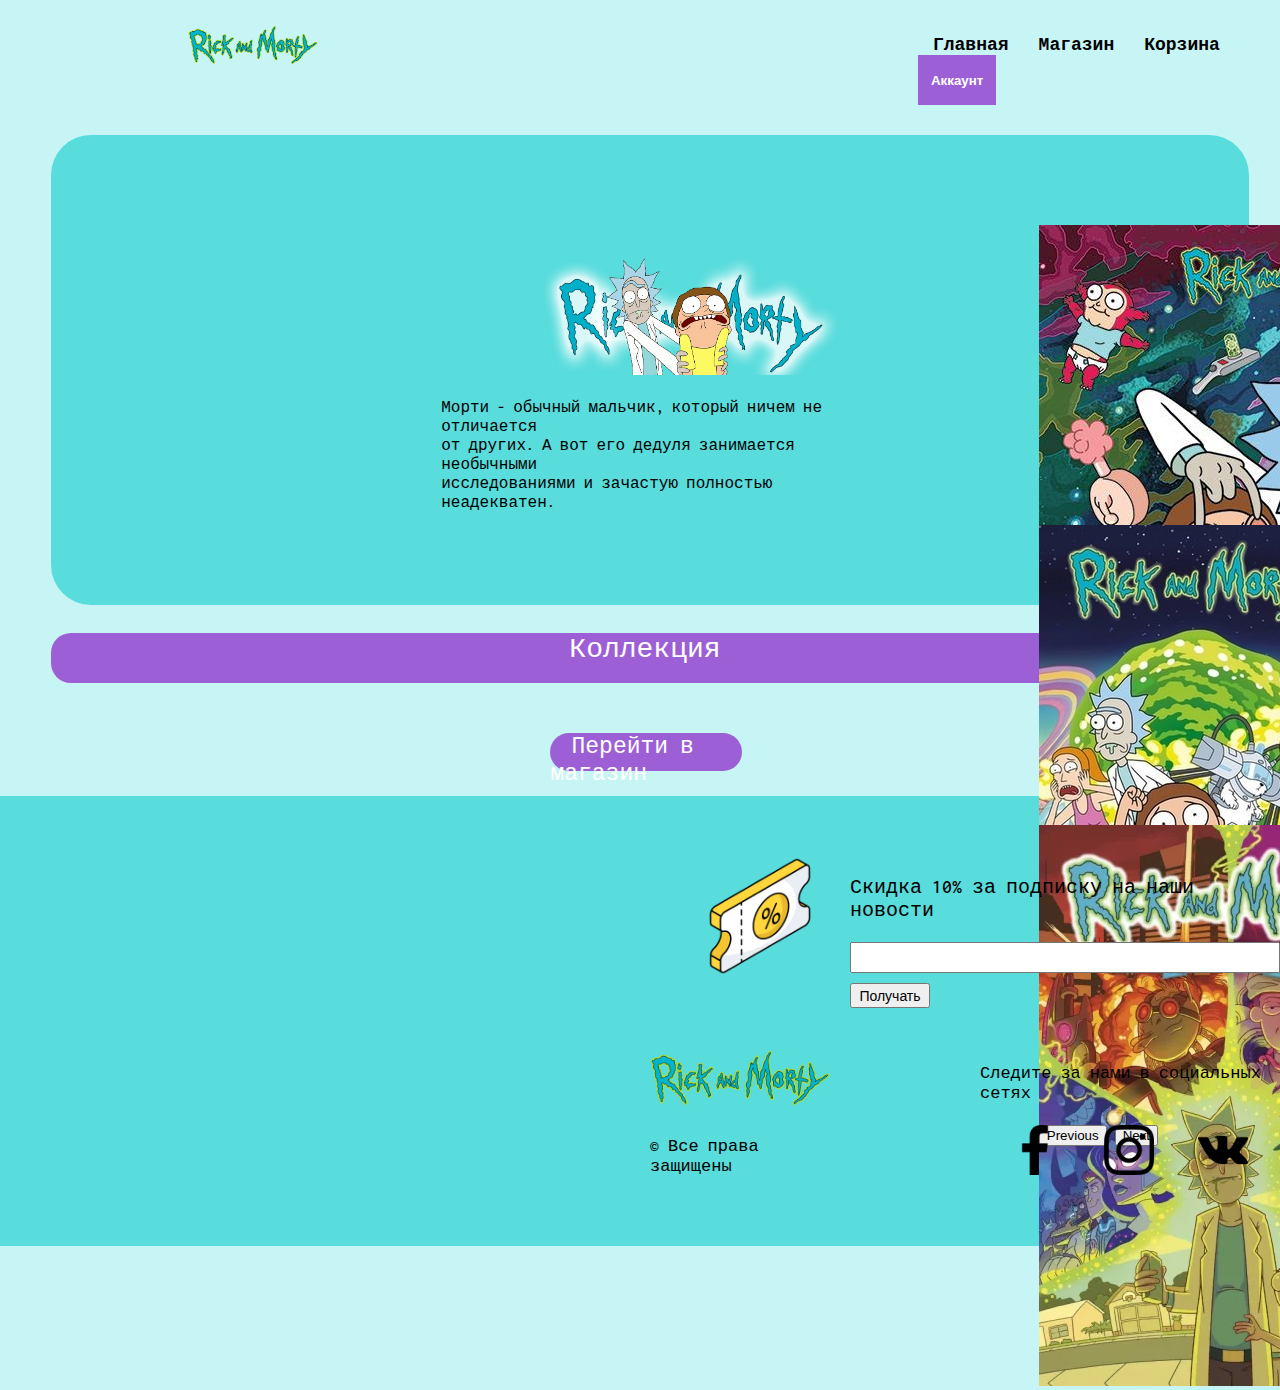
<file: index.html>
<!DOCTYPE html>
<html lang="en">

<head>
    <meta charset="UTF-8">
    <meta name="viewport" content="width=device-width, initial-scale=1.0">
    <title>Document</title>

    <link rel="preconnect" href="https://fonts.googleapis.com">
    <link rel="preconnect" href="https://fonts.gstatic.com" crossorigin>
    <link href="https://fonts.googleapis.com/css2?family=Inconsolata:wght@500&display=swap" rel="stylesheet">

    <link href="https://cdn.jsdelivr.net/npm/bootstrap@5.3.0/dist/css/bootstrap.min.css" rel="stylesheet" integrity="sha384-9ndCyUaIbzAi2FUVXJi0CjmCapSmO7SnpJef0486qhLnuZ2cdeRhO02iuK6FUUVM" crossorigin="anonymous">

    <link rel="stylesheet" href="style.css">
</head>

<body>
    <script src="https://cdn.jsdelivr.net/npm/bootstrap@5.3.0/dist/js/bootstrap.bundle.min.js" integrity="sha384-geWF76RCwLtnZ8qwWowPQNguL3RmwHVBC9FhGdlKrxdiJJigb/j/68SIy3Te4Bkz" crossorigin="anonymous"></script>
    <div class="header">
        <div class="logo"><img src="Rick-And-Morty-Logo.png" alt="123"></div>
        <nav class="text-header"><a href="index.html">Главная</a><a href="shop.html">Магазин</a><a href="basket.html">Корзина</a><button onclick="Sign()">Аккаунт</button></nav>
    </div>
    <div class="first-body">
        <div class="poster-box">
            <img src="Rick_and_Morty_Logo_and_Image.webp" alt="1234">
            <p> Морти - обычный мальчик, который ничем не отличается <br>
                от других. А вот его дедуля занимается необычными <br>
                исследованиями и зачастую полностью неадекватен.</p>
        </div>
        <div id="carouselExampleInterval" class="carousel slide" data-bs-ride="carousel">
            <div class="carousel-inner">
              <div class="carousel-item active" data-bs-interval="1300">
                <img src="poster2.jpg" class="d-block w-100" alt="...">
              </div>
              <div class="carousel-item" data-bs-interval="1300">
                <img src="poster3.jpg" class="d-block w-100" alt="...">
              </div>
              <div class="carousel-item" data-bs-interval="1300">
                <img src="poster1r.webp" class="d-block w-100" alt="...">
              </div>
            </div>
            <button class="carousel-control-prev" type="button" data-bs-target="#carouselExampleInterval" data-bs-slide="prev">
              <span class="carousel-control-prev-icon" aria-hidden="true"></span>
              <span class="visually-hidden">Previous</span>
            </button>
            <button class="carousel-control-next" type="button" data-bs-target="#carouselExampleInterval" data-bs-slide="next">
              <span class="carousel-control-next-icon" aria-hidden="true"></span>
              <span class="visually-hidden">Next</span>
            </button>
          </div>
    </div>
    <div class="title"><p>Коллекция</p></div>
    <div class="cards-container"> </div>
    <div class="shop-btn"><a href="shop.html">Перейти в магазин</a></div>
    <div class="coupon">
      <div class="img-coupon"><img src="coupon.png" alt=""></div>
      <div class="text-coupon">
        <p>Скидка 10% за подписку
          на наши новости</p>
          <div class="input-coupon">
            <input type="text" id="searchInput"/>
            <button onclick="clearSearch()">Получать</button>
          </div>
      </div>
    </div>
    <div class="down-body">
      <div class="logo-down">
        <img src="Rick-And-Morty-Logo.png" alt="">
        <p>© Все права защищены</p>
      </div>
      <div class="contacts">
        <p>Следите за нами в социальных сетях</p>
        <img src="free-icon-facebook-app-symbol-20837.png" alt="">
        <img src="free-icon-instagram-1384031.png" alt="">
        <img src="free-icon-vk-logo-of-social-network-39699.png" alt="">
      </div>
    </div>

    <script>
      const box = document.querySelector('.cards-container');

function getRandom(min,max){
  return Math.floor(Math.random()*(max-min)) + min;
}

fetch(`https://rickandmortyapi.com/api/character?page=1`, {
    headers: {
        "characters": "https://rickandmortyapi.com/api/character",
        "locations": "https://rickandmortyapi.com/api/location",
        "episodes": "https://rickandmortyapi.com/api/episode"
    }
  })
    .then(res => res.json())
    .then(data => {
      box.innerHTML = '';
      let character = data.results;
      for(let i = 0; i < 9; i++){
        box.innerHTML += `
        <div class="card">
            <div class="img-card"><img src="${character[i].image}"/></div>
            <div class="text-card">
                <h3>${character[i].name}</h3>
                <p>${character[i].status} - ${character[i].species} <br> Gender: ${character[i].gender}</p>
                <h4>Price: ${getRandom(200, 4000)}$</h4>
            </div>
        </div>
        `
      }
    });
    </script>

    <script src="script.js"></script>
</body>
</html>
</file>
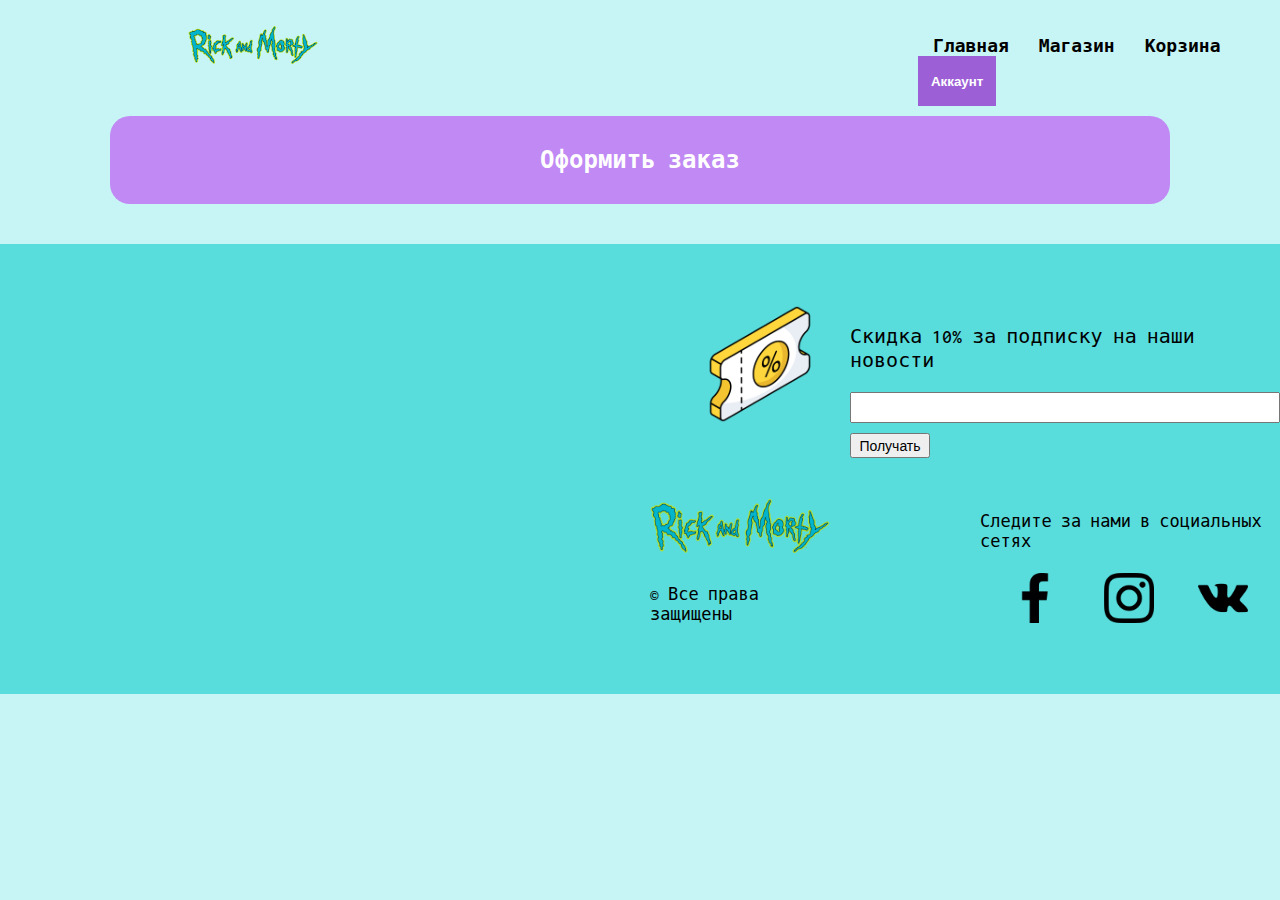
<file: basket.html>
<!DOCTYPE html>
<html lang="en">

<head>
    <meta charset="UTF-8">
    <meta name="viewport" content="width=device-width, initial-scale=1.0">
    <title>Document</title>

    <link rel="preconnect" href="https://fonts.googleapis.com">
    <link rel="preconnect" href="https://fonts.gstatic.com" crossorigin>
    <link href="https://fonts.googleapis.com/css2?family=Inconsolata:wght@500&display=swap" rel="stylesheet">

    <link href="https://cdn.jsdelivr.net/npm/bootstrap@5.3.0/dist/css/bootstrap.min.css" rel="stylesheet" integrity="sha384-9ndCyUaIbzAi2FUVXJi0CjmCapSmO7SnpJef0486qhLnuZ2cdeRhO02iuK6FUUVM" crossorigin="anonymous">

    <link rel="stylesheet" href="style.css">
</head>

<body>
    <script src="https://cdn.jsdelivr.net/npm/bootstrap@5.3.0/dist/js/bootstrap.bundle.min.js" integrity="sha384-geWF76RCwLtnZ8qwWowPQNguL3RmwHVBC9FhGdlKrxdiJJigb/j/68SIy3Te4Bkz" crossorigin="anonymous"></script>
    <div class="header">
        <div class="logo"><img src="Rick-And-Morty-Logo.png" alt="123"></div>
        <nav class="text-header"><a href="index.html">Главная</a><a href="shop.html">Магазин</a><a href="basket.html">Корзина</a><button onclick="Sign()">Аккаунт</button></nav>
    </div>


    <div class="buy">
      <h2 align="center">Оформить заказ</h2>
      <div class="cards-basket"> </div>
      <div class="price-button"></div>
    </div>


    <div class="coupon">
      <div class="img-coupon"><img src="coupon.png" alt=""></div>
      <div class="text-coupon">
        <p>Скидка 10% за подписку
          на наши новости</p>
          <div class="input-coupon">
            <input type="text" id="searchInput"/>
            <button onclick="clearSearch()">Получать</button>
          </div>
      </div>
    </div>
    <div class="down-body">
      <div class="logo-down">
        <img src="Rick-And-Morty-Logo.png" alt="">
        <p>© Все права защищены</p>
      </div>
      <div class="contacts">
        <p>Следите за нами в социальных сетях</p>
        <img src="free-icon-facebook-app-symbol-20837.png" alt="">
        <img src="free-icon-instagram-1384031.png" alt="">
        <img src="free-icon-vk-logo-of-social-network-39699.png" alt="">
      </div>
    </div>
    <script src="script.js"></script>
</body>
</html>
</file>
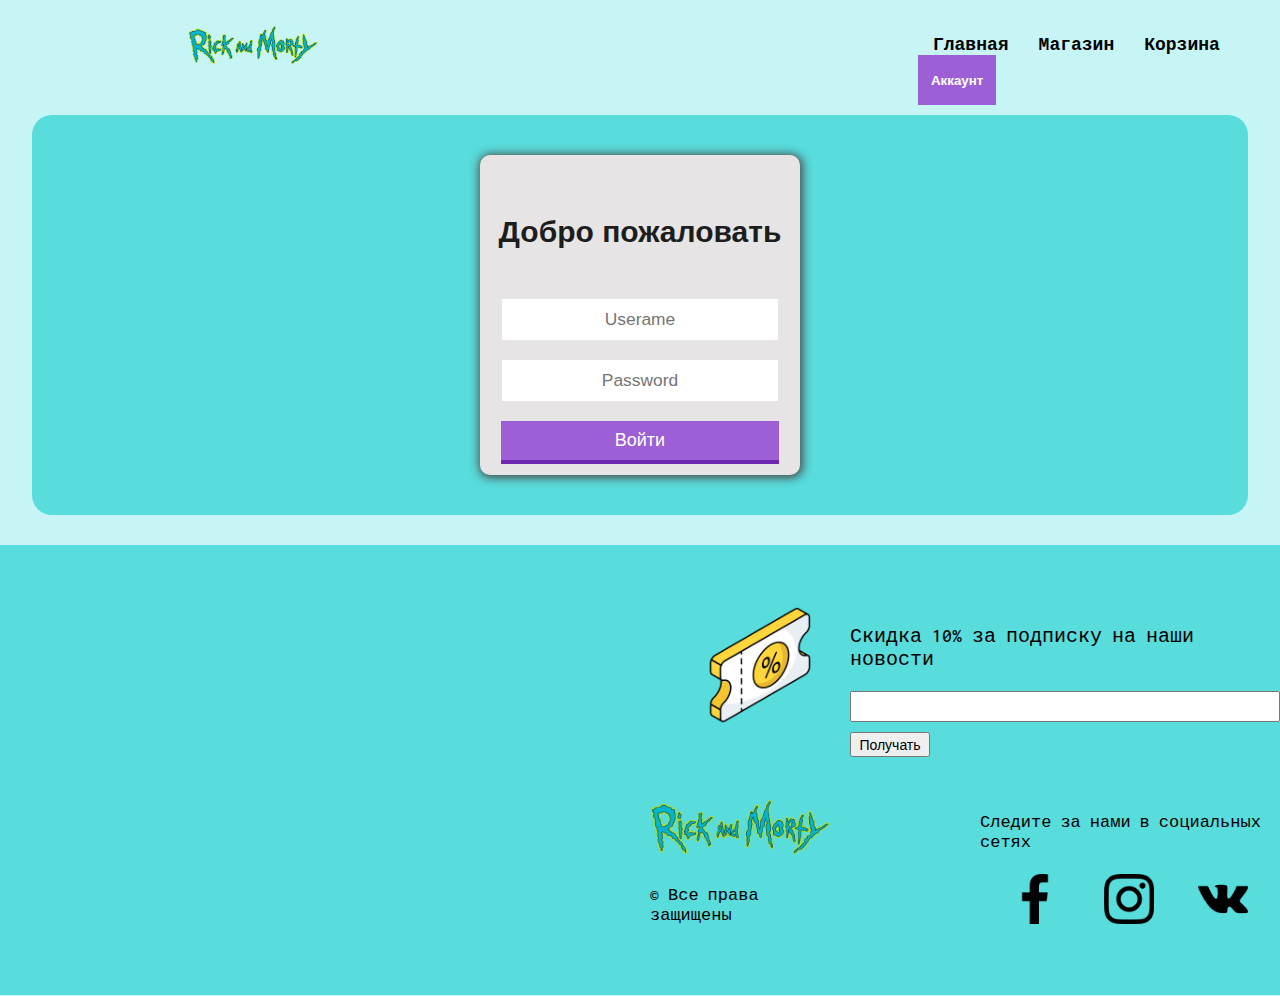
<file: login.html>
<!DOCTYPE html>
<html lang="en">

<head>
    <meta charset="UTF-8">
    <meta name="viewport" content="width=device-width, initial-scale=1.0">
    <title>Document</title>

    <link rel="preconnect" href="https://fonts.googleapis.com">
    <link rel="preconnect" href="https://fonts.gstatic.com" crossorigin>
    <link href="https://fonts.googleapis.com/css2?family=Inconsolata:wght@500&display=swap" rel="stylesheet">

    <link href="https://cdn.jsdelivr.net/npm/bootstrap@5.3.0/dist/css/bootstrap.min.css" rel="stylesheet" integrity="sha384-9ndCyUaIbzAi2FUVXJi0CjmCapSmO7SnpJef0486qhLnuZ2cdeRhO02iuK6FUUVM" crossorigin="anonymous">

    <link rel="stylesheet" href="style.css">
</head>

<body>
    <script src="https://cdn.jsdelivr.net/npm/bootstrap@5.3.0/dist/js/bootstrap.bundle.min.js" integrity="sha384-geWF76RCwLtnZ8qwWowPQNguL3RmwHVBC9FhGdlKrxdiJJigb/j/68SIy3Te4Bkz" crossorigin="anonymous"></script>
    <div class="header">
        <div class="logo"><img src="Rick-And-Morty-Logo.png" alt="123"></div>
        <nav class="text-header"><a href="index.html">Главная</a><a href="shop.html">Магазин</a><a href="basket.html">Корзина</a><button onclick="Sign()">Аккаунт</button></nav>
    </div>

    <div class="login-page">
      <div class="form-regis">
          <h4>Добро пожаловать</h4>
          <input type="text" placeholder="Userame" class="text-input" id="login-username">
          <input type="password" placeholder="Password" class="text-input" id="login-password">
          <button class="btnLog">Войти</button>
      </div>
    </div>

    <div class="coupon">
      <div class="img-coupon"><img src="coupon.png" alt=""></div>
      <div class="text-coupon">
        <p>Скидка 10% за подписку
          на наши новости</p>
          <div class="input-coupon">
            <input type="text" id="searchInput"/>
            <button onclick="clearSearch()">Получать</button>
          </div>
      </div>
    </div>
    <div class="down-body">
      <div class="logo-down">
        <img src="Rick-And-Morty-Logo.png" alt="">
        <p>© Все права защищены</p>
      </div>
      <div class="contacts">
        <p>Следите за нами в социальных сетях</p>
        <img src="free-icon-facebook-app-symbol-20837.png" alt="">
        <img src="free-icon-instagram-1384031.png" alt="">
        <img src="free-icon-vk-logo-of-social-network-39699.png" alt="">
      </div>
    </div>
    <script src="login.js"></script>
</body>
</html>
</file>
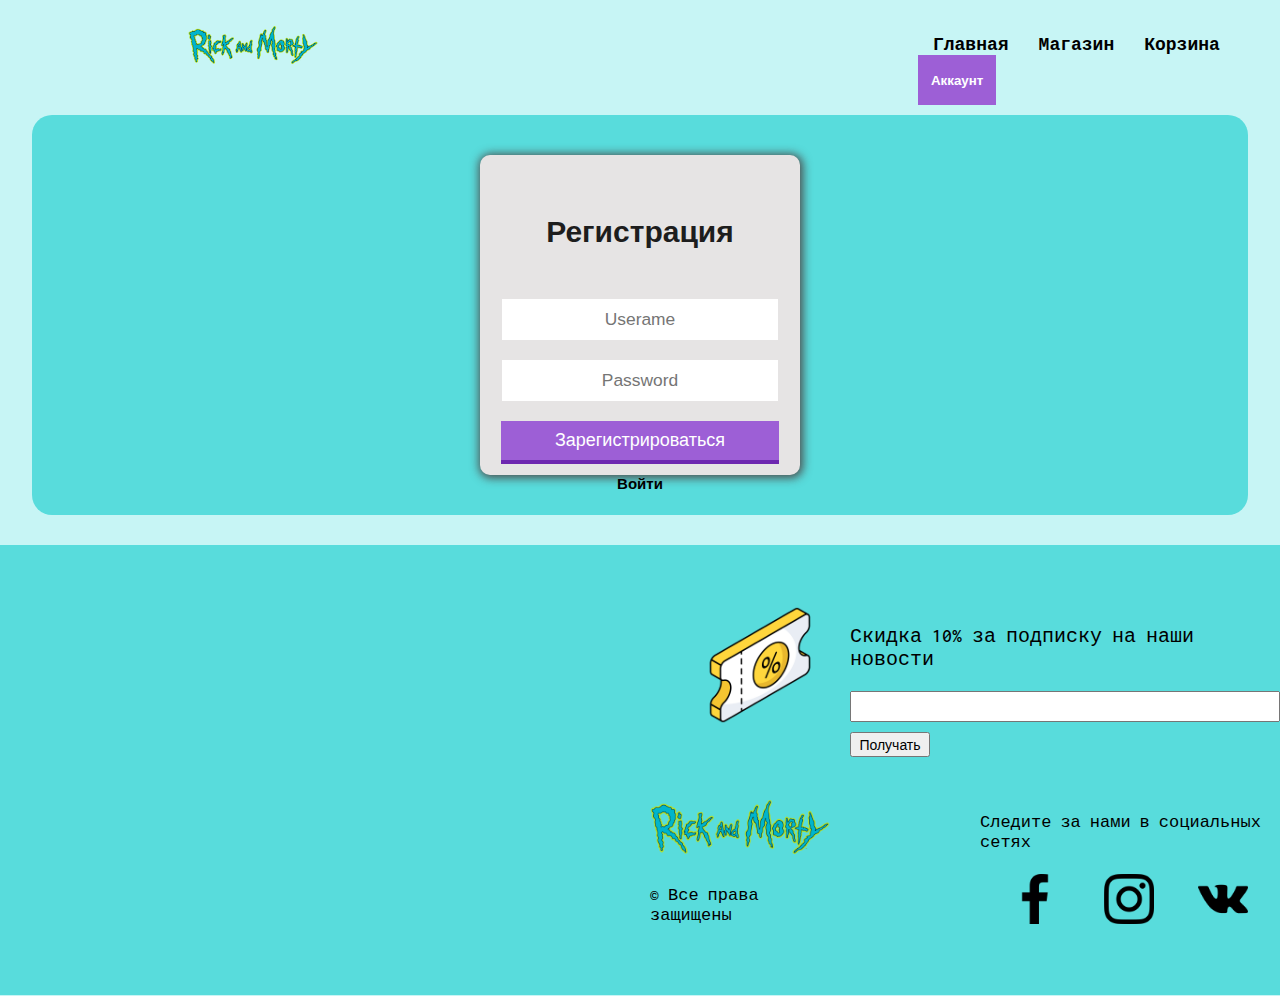
<file: regis.html>
<!DOCTYPE html>
<html lang="en">

<head>
    <meta charset="UTF-8">
    <meta name="viewport" content="width=device-width, initial-scale=1.0">
    <title>Document</title>

    <link rel="preconnect" href="https://fonts.googleapis.com">
    <link rel="preconnect" href="https://fonts.gstatic.com" crossorigin>
    <link href="https://fonts.googleapis.com/css2?family=Inconsolata:wght@500&display=swap" rel="stylesheet">

    <link href="https://cdn.jsdelivr.net/npm/bootstrap@5.3.0/dist/css/bootstrap.min.css" rel="stylesheet" integrity="sha384-9ndCyUaIbzAi2FUVXJi0CjmCapSmO7SnpJef0486qhLnuZ2cdeRhO02iuK6FUUVM" crossorigin="anonymous">

    <link rel="stylesheet" href="style.css">
</head>

<body>
    <script src="https://cdn.jsdelivr.net/npm/bootstrap@5.3.0/dist/js/bootstrap.bundle.min.js" integrity="sha384-geWF76RCwLtnZ8qwWowPQNguL3RmwHVBC9FhGdlKrxdiJJigb/j/68SIy3Te4Bkz" crossorigin="anonymous"></script>
    <div class="header">
        <div class="logo"><img src="Rick-And-Morty-Logo.png" alt="123"></div>
        <nav class="text-header"><a href="index.html">Главная</a><a href="shop.html">Магазин</a><a href="basket.html">Корзина</a><button onclick="Sign()">Аккаунт</button></nav>
    </div>

    
    <div class="login-page">
      <div class="form-regis">
          <h4>Регистрация</h4>
          <input type="text" placeholder="Userame" class="text-input" id="emailInput">
          <input type="password" placeholder="Password" minlength="8" maxlength="20" class="text-input" id="passwordInput">
          <button class="btnRegister">Зарегистрироваться</button>
          <a class="sign" href="login.html"> Войти </a>
      </div>
    </div>


    <div class="coupon">
      <div class="img-coupon"><img src="coupon.png" alt=""></div>
      <div class="text-coupon">
        <p>Скидка 10% за подписку
          на наши новости</p>
          <div class="input-coupon">
            <input type="text" id="searchInput"/>
            <button onclick="clearSearch()">Получать</button>
          </div>
      </div>
    </div>
    <div class="down-body">
      <div class="logo-down">
        <img src="Rick-And-Morty-Logo.png" alt="">
        <p>© Все права защищены</p>
      </div>
      <div class="contacts">
        <p>Следите за нами в социальных сетях</p>
        <img src="free-icon-facebook-app-symbol-20837.png" alt="">
        <img src="free-icon-instagram-1384031.png" alt="">
        <img src="free-icon-vk-logo-of-social-network-39699.png" alt="">
      </div>
    </div>
    <script src="reg.js"></script>
</body>
</html>
</file>
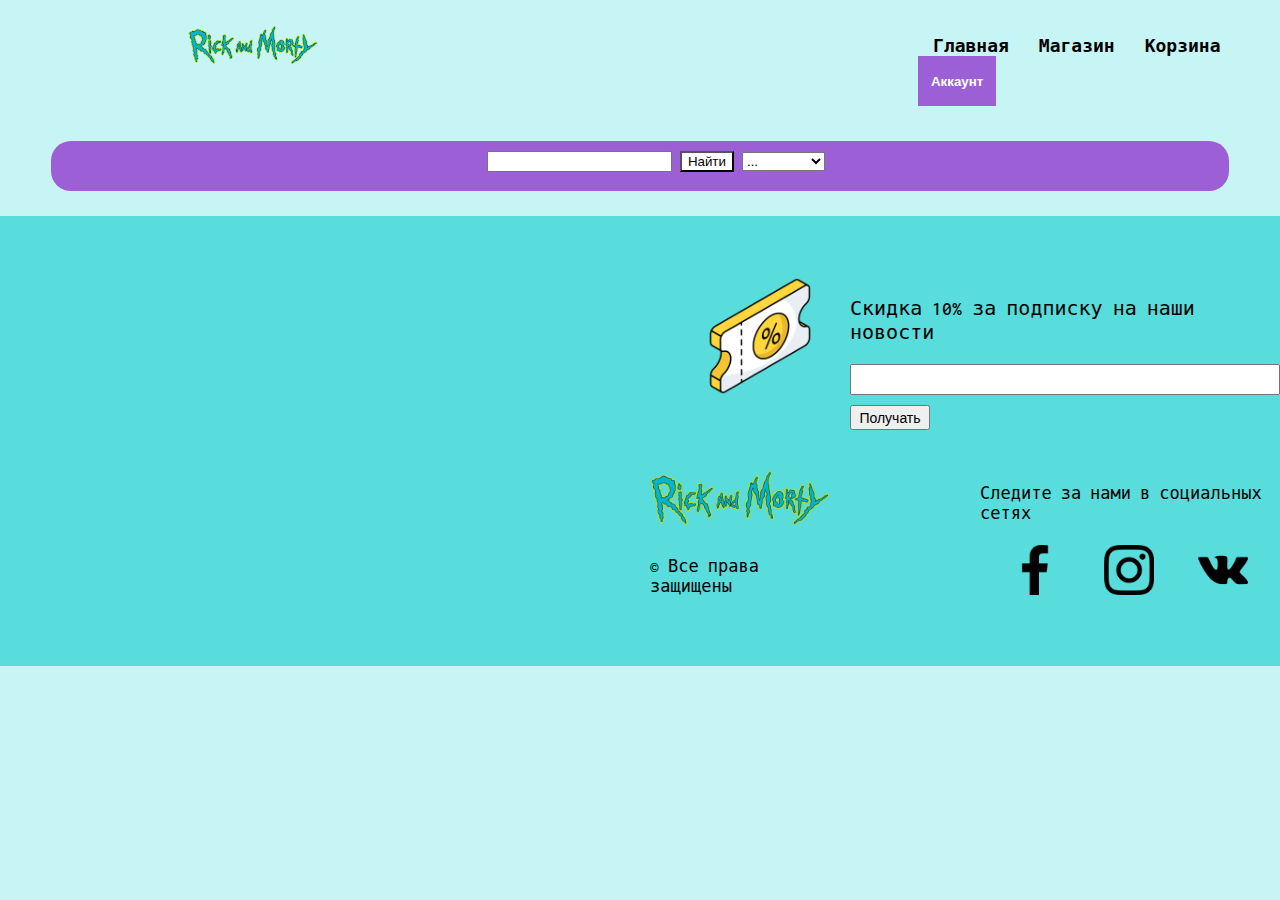
<file: shop.html>
<!DOCTYPE html>
<html lang="en">

<head>
    <meta charset="UTF-8">
    <meta name="viewport" content="width=device-width, initial-scale=1.0">
    <title>Document</title>

    <link rel="preconnect" href="https://fonts.googleapis.com">
    <link rel="preconnect" href="https://fonts.gstatic.com" crossorigin>
    <link href="https://fonts.googleapis.com/css2?family=Inconsolata:wght@500&display=swap" rel="stylesheet">

    <link href="https://cdn.jsdelivr.net/npm/bootstrap@5.3.0/dist/css/bootstrap.min.css" rel="stylesheet" integrity="sha384-9ndCyUaIbzAi2FUVXJi0CjmCapSmO7SnpJef0486qhLnuZ2cdeRhO02iuK6FUUVM" crossorigin="anonymous">

    <link rel="stylesheet" href="style.css">
</head>

<body>
    <script src="https://cdn.jsdelivr.net/npm/bootstrap@5.3.0/dist/js/bootstrap.bundle.min.js" integrity="sha384-geWF76RCwLtnZ8qwWowPQNguL3RmwHVBC9FhGdlKrxdiJJigb/j/68SIy3Te4Bkz" crossorigin="anonymous"></script>
    <div class="header">
        <div class="logo"><img src="Rick-And-Morty-Logo.png" alt="123"></div>
        <nav class="text-header"><a href="index.html">Главная</a><a href="shop.html">Магазин</a><a href="basket.html">Корзина</a><button onclick="Sign()">Аккаунт</button></nav>
    </div>
    <div class="form">
        <input type="text" class="search"> 
        <button class="btn">Найти</button>
        <select class="filter">
            <option value="all">...</option>
            <option value="Alive">Alive</option>
            <option value="Dead">Dead</option>
            <option value="Male">Male</option>
            <option value="Female">Female</option>
            <option value="Human">Human</option>
            <option value="Human">Humanoid</option>
            <option value="Robot">Robot</option>
            <option value="Alien">Alien</option>
            <option value="Unknown">Unknown</option>
        </select>
    </div>

    <div class="cards-shop"></div>

    <div class="coupon">
      <div class="img-coupon"><img src="coupon.png" alt=""></div>
      <div class="text-coupon">
        <p>Скидка 10% за подписку
          на наши новости</p>
          <div class="input-coupon">
            <input type="text" id="searchInput"/>
            <button onclick="clearSearch()">Получать</button>
          </div>
      </div>
    </div>
    <div class="down-body">
      <div class="logo-down">
        <img src="Rick-And-Morty-Logo.png" alt="">
        <p>© Все права защищены</p>
      </div>
      <div class="contacts">
        <p>Следите за нами в социальных сетях</p>
        <img src="free-icon-facebook-app-symbol-20837.png" alt="">
        <img src="free-icon-instagram-1384031.png" alt="">
        <img src="free-icon-vk-logo-of-social-network-39699.png" alt="">
      </div>
    </div>
    <script src="script.js"></script>
</body>
</html>
</file>
<file: style.css>
body{
    font-family: 'Inconsolata', monospace;
    margin: auto;
    padding: auto;
    background-color: rgb(199, 245, 245);
}
.logo img{
    width: 130px ;
    height: 70px;
    margin-left: 50px;
}

.header{
    margin-left: 10%;
    font-size: 18px;
    display: flex;
    padding: 10px;
}

.text-header{
    font-weight:600;
    margin-top: 25px;
    margin-left: 53%;
    text-decoration: none;
    font-style: normal;
} 
a{
    margin: 15px;
    text-decoration: none;
    color: black;
}
.text-header button{
    text-decoration: none;
    font-weight: 600;
    height: 50px;
    color: white;
    border: 0 solid black;
    background-color:rgb(157, 95, 214);
    /*#00b5cc*/
    padding: 10px 13px 10px 13px;
}


.poster-box{
    margin-top: 110px;
    margin-left: 380px;
}

.poster-box img{
    margin-left: 100px;
    width: 300px;
    height: 120px;
}

.poster-box p{
    margin-top: 20px;
    font-size: 16px;
    font-weight: 500;
}

.carousel{
    margin-top: 80px;
    margin-left: 150px;
    width: 200px;
    height: 300px;
}
.carousel-item{
    width: 200px;
    height: 300px;
}

.first-body{
    border-radius: 40px;
    margin-left: 4%;
    margin-right: 4%;
    width: 92%;
    height: 450px;
    margin-top: 20px;
    display: flex;
    background-color:rgb(88, 220, 220); 
    padding: 10px;
}

.card img{
    width: 190px;
    height: 280px;
    border-radius: 20px 0px 0px 20px;
}

.text-card{
    margin-top: 13px;
    margin-left: 13px;
    display: flex;
    flex-direction: column;
}

.cards-container{
    margin-left: 3%;
    display: flex;
    flex-wrap: wrap;
    align-items: center;
}

.card{
    border-radius: 20px;
    display: flex;
    flex-direction: row;

    margin-left: 50px;
    margin-top: 25px;
    margin-bottom: 25px;
    
    width: 385px;
    height: 280px;
    color: rgb(0, 0, 0);
    background-color:rgb(88, 220, 220);
    border: 0px solid black; 

    transition: 0.5s; 
}

.card:hover {
    transform: scale(1.1); 
}

.title{
    border-radius: 20px;
    margin-top: 25px;
    margin-bottom: 25px;
    background-color: rgb(157, 95, 214);
    margin-left: 4%;
    margin-right: 4%;
    width: 92%;
    height: 50px;
    justify-content: center;
}

.title p {
    color: white;
    font-size: 28px;
    align-items: center;
    justify-content: center;
    margin-left: 44%;
}

.shop-btn{
    border-radius: 20px;
    margin-top: 25px;
    margin-bottom: 25px;
    background-color: rgb(157, 95, 214);
    margin-left: 43%;
    margin-right: 40%;
    width: 15%;
    height: 38px;

    transition: 0.5s; 
}

.shop-btn:hover {
    transform: scale(1.02); 
}

.shop-btn a {
    color: white;
    font-size: 23px;
    margin-left: 11%;
}

.down-body{
    width: 100%;
    height: 300px;
    background-color: rgb(88, 220, 220); 
    display: flex;
}

.logo-down{
    margin-left: 650px;
    font-size: 17px;
}

.logo-down img{
    width: 180px;
    height: 100px;
    margin-top: 70px;
    position: relative;
    top: 12px;
}

.contacts img{
    width: 50px;
    height: 50px;
    margin: 5px;
    margin-left: 30px;
}

.contacts{
    font-size: 17px;
    margin-top: 100px;
    margin-left: 150px;
}

.coupon{
    display: flex;
    width: 100%;
    height: 150px;
    background-color: rgb(88, 220, 220); 
}

.img-coupon img{
    width: 120px;
    height: 120px;
    margin-right: 30px;
    margin-left: 700px;
    margin-top: 60px;
}

.text-coupon{
    font-size: 20px;
    font-weight: 500;
    margin-top: 60px;
}

.input-coupon{
    display: flex;
    flex-direction: column; 
}

.input-coupon input{
    height: 25px;  
}

.input-coupon button{
    font-size: 14px;
    color: black;
    width: 80px;
    height: 25px;
    margin-top: 10px;
}

.cards-shop{
    margin: auto;
    display: flex;
    flex-wrap: wrap;
    align-items: center;
}

.cards-basket{
    margin: auto;
    display: flex;
    flex-wrap: wrap;
    align-items: center;
}

.form{
    border-radius: 20px;
    margin-top: 25px;
    margin-bottom: 25px;
    background-color: rgb(157, 95, 214);
    margin-left: 4%;
    margin-right: 4%;
    width: 92%;
    height: 50px;
    justify-content: center;
    color: white;
}

.form input{
    margin-top: 10px;
    margin-left: 37%;
}

.form button{
    color: black;
    background-color: white;
}
.form button:hover{
    color: black;
    background-color: white;
}

.card button{
    width: 45px;
    height: 45px;
    background-image:url('shop.png');
}

.card button img{
    width: 30px;
    height: 30px;
}
.card button:hover {
    transform: scale(1.1); 
}

.card-buy{
    border-radius: 20px;
    display: flex;
    flex-direction: row;

    margin: auto;
    margin-top: 25px;
    margin-bottom: 50px;
    
    width: 800px;
    height: 280px;
    color: rgb(0, 0, 0);
    background-color:rgb(88, 220, 220);
    border: 0px solid black; 

    transition: 0.5s; 
}

.card-buy img{
    width: 190px;
    height: 280px;
    border-radius: 20px 0px 0px 20px;
}

.card-buy .text-card{
    margin-left: 50px;
    font-size: 25px;
}

.buy{
    padding: 30px;
    background-color: rgb(192, 137, 244);
    width: 1000px;
    height: max-content;
    margin: auto;
    margin-bottom: 40px;
    border-radius: 20px;
}

.buy h2{
    margin: auto;
    color: white;
}

.plus{
    width: 30px;
    height: 30px;
    font-size: 18px;
    font-weight: 900;
    margin-top: 10px;
    border-radius: 10px;
    background-color: white;
    border: 1 solid black;
}

.minus{
    width: 30px;
    height: 30px;
    font-size: 18px;
    font-weight: 900;
    margin-top: 10px;
    border-radius: 10px;
    background-color: white;
    border: 1 solid black;
}

.price-button{
    display: flex;
    color: white;
}

.price-button button{
    background-color: white;
    border-radius: 10px;
    border: 0.5 solid black;
    margin-left: 20px;
}

.price-button h4{
    margin-top: 10px;
    margin-left: 715px;
}



.login-page{
    height: 400px;
    width: 95%;
    margin: auto;
    margin-bottom: 30px;

    border-radius: 20px;
    background-color:rgb(88, 220, 220);

    display: flex;
    align-items: center;
    justify-content: center;
    flex-direction: column;
    flex-wrap: wrap;
}

.form-regis{
    border-radius: 10px;
    padding-top: 20px;
    background-color: rgb(230, 228, 228);
    color:rgb(29, 29, 29);
    font-size: 30px;
    font-weight: bold;
    font-family: sans-serif;
    width: 320px;
    height: 300px;
    box-sizing: content-box;
    display: flex;
    align-items: center;

    flex-direction: column;

    box-shadow: 1px 1px 10px 2px rgb(77, 77, 77);
}

.text-input{
    border: 1px solid white;
    width: 75%;
    padding: 9px 17px;
    margin-bottom: 10px;
    margin-top: 10px;
    background-color: white;
    color: black;
    text-align: center;
    font-family: sans-serif;
    font-size: 58%

}

.btn1{
    margin-top: 10px;
    border: 1px solid rgb(157, 95, 214);
    width: 87%;
    padding: 8px 17px;
    background-color: rgb(157, 95, 214);
    color: white;
    text-align: center;
    font-family: sans-serif;
    font-size: 60%;
    box-shadow: 0px 4px 0px 0px rgb(110, 40, 176);
}

.btnRegister{
    margin-top: 10px;
    border: 1px solid rgb(157, 95, 214);
    width: 87%;
    padding: 8px 17px;
    background-color: rgb(157, 95, 214);
    color: white;
    text-align: center;
    font-family: sans-serif;
    font-size: 60%;
    box-shadow: 0px 4px 0px 0px rgb(110, 40, 176);
}

.btnRegister:active{
    border: 1px solid rgb(157, 95, 214);
    background-color: white;
    color: rgb(157, 95, 214);;
}

.btnLog{
    margin-top: 10px;
    border: 1px solid rgb(157, 95, 214);
    width: 87%;
    padding: 8px 17px;
    background-color: rgb(157, 95, 214);
    color: white;
    text-align: center;
    font-family: sans-serif;
    font-size: 60%;
    box-shadow: 0px 4px 0px 0px rgb(110, 40, 176);
}

.btnLog:active{
    border: 1px solid rgb(157, 95, 214);
    background-color: white;
    color: rgb(157, 95, 214);;
}

.sign{
    font-size: 15px;
}

.profile-page{
    height: 200px;
    width: 95%;
    margin: auto;
    margin-bottom: 30px;

    border-radius: 20px;
    background-color:rgb(88, 220, 220);

    display: flex;
    align-items: center;
    justify-content: center;
    flex-direction: column;
    flex-wrap: wrap;
}
</file>
